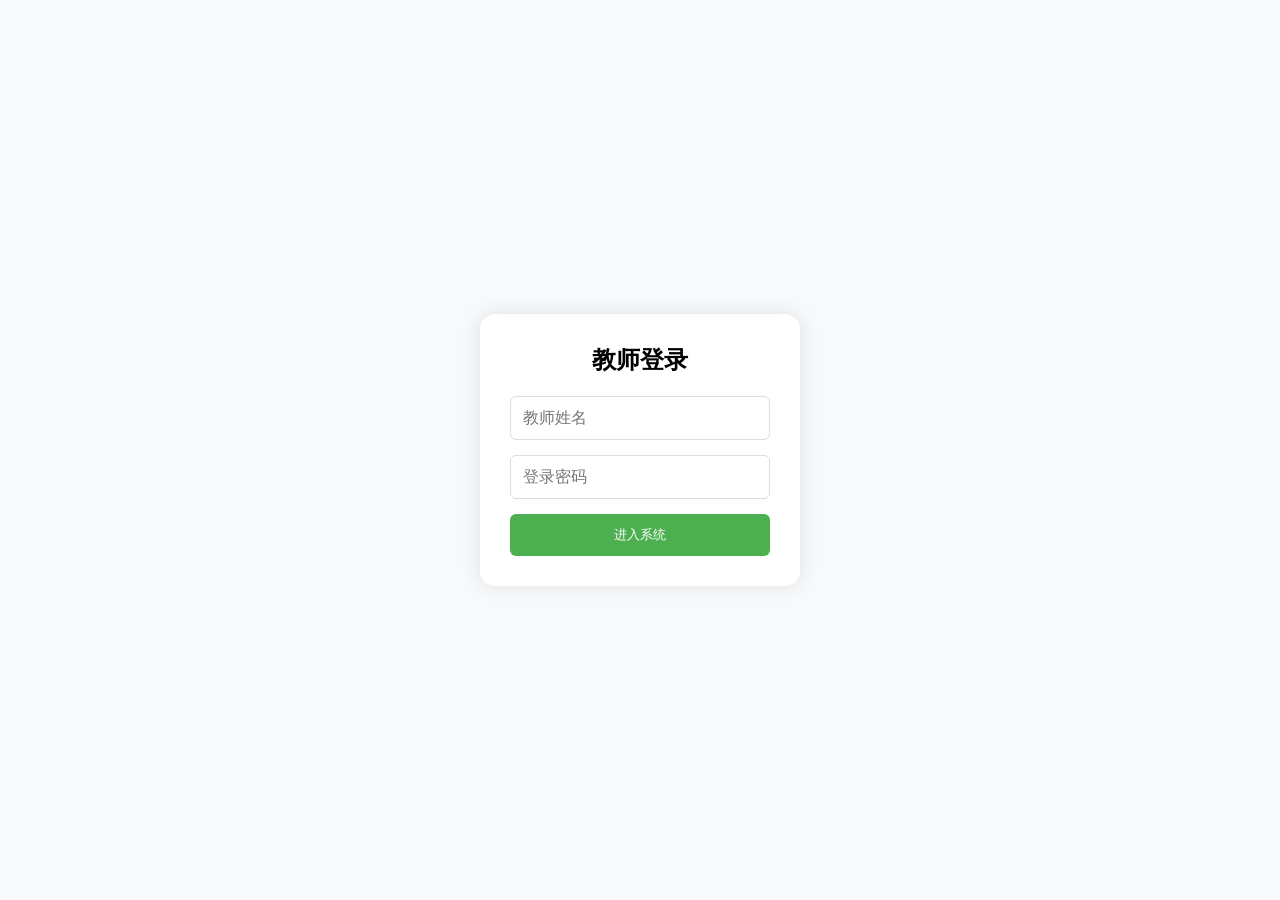
<file: index.html>
<!DOCTYPE html>
<html lang="zh-CN">
<head>
    <meta charset="UTF-8">
    <title>作业管理系统-专业版</title>
    <style>
        * {
            margin: 0;
            padding: 0;
            box-sizing: border-box;
        }

        body {
            height: 100vh;
            font-family: "Microsoft YaHei", sans-serif;
            background: #f8f9fa;
        }

        #student-grid-container {
            padding: 20px;
            overflow: auto;
            max-height: 80vh;
        }

        .student-grid {
            border-collapse: collapse;
            min-width: 800px;
            background: white;
            box-shadow: 0 1px 3px rgba(0,0,0,0.1);
        }

        .student-grid th,
        .student-grid td {
            border: 1px solid #e0e0e0;
            padding: 12px 15px;
            text-align: center;
            position: relative;
        }

        .student-grid th {
            background: #4CAF50;
            color: white;
            position: sticky;
            top: 0;
            z-index: 2;
        }

        .student-grid tr:nth-child(even) {
            background-color: #f5f5f5;
        }

        .student-grid td:first-child {
            position: sticky;
            left: 0;
            background: white;
            z-index: 1;
        }

        .check-mark {
            color: #4CAF50;
            font-weight: bold;
        }

        /* 登录界面 */
        #login-container {
            position: fixed;
            top: 50%;
            left: 50%;
            transform: translate(-50%, -50%);
            background: white;
            padding: 30px;
            border-radius: 15px;
            box-shadow: 0 0 20px rgba(0,0,0,0.1);
            width: 320px;
            z-index: 1000;
        }

        .login-form {
            display: flex;
            flex-direction: column;
            gap: 15px;
        }

        .login-input {
            padding: 12px;
            border: 1px solid #ddd;
            border-radius: 6px;
            font-size: 16px;
        }

        .login-btn {
            background: #4CAF50;
            color: white;
            padding: 12px;
            border: none;
            border-radius: 6px;
            cursor: pointer;
            transition: opacity 0.3s;
        }

        /* 用户中心 */
        #user-center {
            display: none;
            padding: 20px;
            max-width: 800px;
            margin: 20px auto;
        }

        .user-center-header {
            position: relative;
            margin-bottom: 20px;
        }

        .logout-btn {
            position: absolute;
            top: 0;
            right: 0;
            background: #ff4444;
            color: white;
            padding: 8px 15px;
            border: none;
            border-radius: 15px;
            cursor: pointer;
            transition: opacity 0.3s;
        }

        .logout-btn:hover {
            opacity: 0.9;
        }

        .export-controls {
            display: flex;
            justify-content: space-between;
            align-items: center;
            margin: 15px 0;
        }

        .export-btn {
            background: #2196F3;
            color: white;
            padding: 10px 20px;
            border: none;
            border-radius: 20px;
            cursor: pointer;
        }

        .history-list {
            display: grid;
            gap: 15px;
            margin-top: 20px;
        }

        .history-item {
            border: 1px solid #e0e0e0;
            border-radius: 8px;
            padding: 15px;
            margin: 10px 0;
            position: relative;
            background: white;
            box-shadow: 0 2px 4px rgba(0,0,0,0.05);
            transition: all 0.2s ease;
        }


        .history-item:hover {
            transform: none;
            box-shadow: 0 2px 8px rgba(0,0,0,0.1);
        }


        .history-item h3 {
            font-size: 16px;
            color: #333;
            margin-bottom: 8px;
        }

        .history-item p {
            font-size: 14px;
            color: #666;
            line-height: 1.5;
        }


        .delete-btn {
            position: absolute;
            top: 50%;
            right: 15px;
            transform: translateY(-50%);
            background: #ff4444;
            color: white;
            padding: 6px 12px;
            border: none;
            border-radius: 15px;
            cursor: pointer;
            font-size: 13px;
            opacity: 1 !important; /* 强制显示 */
            visibility: visible !important; /* 强制显示 */
            transition: opacity 0.2s;
        }



        .new-record-btn {
            background: #4CAF50;
            color: white;
            padding: 12px 24px;
            border: none;
            border-radius: 25px;
            font-size: 16px;
            cursor: pointer;
        }

        /* 主操作界面 */
        #main-container {
            display: none;
            height: 100vh;
            flex-direction: column;
        }

        .page-item {
            position: relative;
            display: flex;
            flex-direction: column;
            align-items: center;
            gap: 8px;
        }

        .page-checkbox {
            width: 20px;
            height: 20px;
            accent-color: #2196F3;
            cursor: pointer;
        }

        .page-selector {
            display: flex;
            flex-direction: column;
            align-items: center;
            gap: 8px;
        }


        #balloon-container {
            flex: 2;
            padding: 8px;
            display: grid;
            grid-template-columns: repeat(auto-fill, 80px);
            grid-auto-rows: 80px;
            gap: 6px;
            overflow: auto;
        }

        #student-list {
            flex: 1;
            padding: 8px;
            background: #ff6b6b;
            display: flex;
            flex-direction: column;
        }

        .controls {
            padding: 8px 0;
            text-align: center;
        }

        .action-btn {
            padding: 8px 15px;
            border: none;
            border-radius: 15px;
            cursor: pointer;
            font-size: 14px;
            margin: 0 5px;
            transition: opacity 0.3s;
        }

        .reset-btn { background: #4dabf7; color: white; }
        .save-btn { background: #69db7c; color: white; }
        .back-btn { background: #ff9800; color: white; }

        .buttons-container {
            flex: 1;
            display: grid;
            grid-template-columns: repeat(auto-fit, minmax(70px, 1fr));
            grid-auto-rows: 32px;
            gap: 5px;
            padding: 5px;
        }

        .balloon {
            width: 80px;
            height: 80px;
            border-radius: 8px;
            display: flex;
            flex-direction: column;
            align-items: center;
            justify-content: center;
            color: white;
            font-size: 12px;
            animation: appear 0.5s ease-out;
            cursor: pointer;
        }

        @keyframes appear {
            from { transform: translateY(20px); opacity: 0; }
            to { transform: translateY(0); opacity: 1; }
        }

        .balloon-number {
            font-size: 14px;
            font-weight: bold;
            margin-bottom: 2px;
        }

        .student-btn {
            padding: 3px 6px;
            border: none;
            border-radius: 8px;
            background: white;
            color: #1864ab;
            cursor: pointer;
            font-size: 12px;
            white-space: nowrap;
            overflow: hidden;
            text-overflow: ellipsis;
            transition: opacity 0.3s;
        }

        .student-btn.hidden {
            opacity: 0;
            pointer-events: none;
        }
        
        .dialog {
            display: none;
            position: fixed;
            top: 50%;
            left: 50%;
            transform: translate(-50%, -50%);
            background: white;
            padding: 20px;
            border-radius: 8px;
            box-shadow: 0 0 20px rgba(0,0,0,0.2);
            z-index: 2000;
        }

        

        
        .dialog input {
            display: block;
            width: 300px;
            margin: 10px 0;
            padding: 8px;
            border: 1px solid #ddd;
            border-radius: 4px;
        }

        .page-container {
            display: grid;
            grid-template-columns: repeat(auto-fill, 100px);
            gap: 20px;
            padding: 20px;
        }

        .page-box {
            width: 60px;
            height: 60px;
            background: #f8f9fa;
            border: 2px solid #4CAF50;
            border-radius: 8px;
            display: flex;
            align-items: center;
            justify-content: center;
            cursor: pointer;
            transition: all 0.3s;
            font-size: 18px;
        }

        .page-box.completed {
            background: #C8E6C9 !important;
            border-color: #4CAF50;
            position: relative;
        }

        .page-box.completed::after {
            content: "✓";
            color: #4CAF50;
            position: absolute;
            right: 4px;
            bottom: 2px;
            font-size: 14px;
        }

        .page-checkbox-wrapper {
            position: absolute;
            bottom: -15px; /* 调整到方框下方 */
            left: 50%;
            transform: translateX(-50%);
        }

        .page-box:hover {
            transform: scale(1.1);
            box-shadow: 0 0 10px rgba(0,0,0,0.2);
        }
    </style>
</head>
<body>
    <!-- 登录界面 -->
    <div id="login-container">
        <h2 style="text-align:center; margin-bottom:20px;">教师登录</h2>
        <form class="login-form" onsubmit="return handleLogin(event)">
            <input type="text" class="login-input" id="username" placeholder="教师姓名" required>
            <input type="password" class="login-input" id="password" placeholder="登录密码" required>
            <button type="submit" class="login-btn">进入系统</button>
        </form>
    </div>

    <div id="newRecordDialog" class="dialog">
        <h3>新建作业记录</h3>
        <input type="text" id="workName" placeholder="作业名称">
        <input type="number" id="pageCount" placeholder="作业页数" min="1">
        <div style="text-align: right; margin-top: 15px;">
            <button onclick="cancelNewRecord()">取消</button>
            <button style="margin-left: 10px;" onclick="confirmNewRecord()">确认</button>
        </div>
    </div>

    <!-- 用户中心 -->
    <div id="user-center" class="interface-layer">
        <div class="user-center-header">
            <h2 style="text-align:center;">用户中心</h2>
            <button class="logout-btn" onclick="handleLogout()">登出</button>
        </div>
        <div class="export-controls">
            <button class="new-record-btn" onclick="startNewRecord()">➕ 新建记录</button>
        </div>
        <div class="history-list" id="history-list"></div>
    </div>

    <div id="page-select" class="interface-layer" style="display: none;">
        <div class="controls">
            <button class="action-btn back-btn" onclick="returnToUserCenter()">返回</button>
            <button class="action-btn export-btn" onclick="exportSelectedPages()">导出选中页</button>
            <button class="action-btn student-view-btn" onclick="showStudentView()">学生视角</button>
            <h2 id="currentWorkTitle"></h2>
        </div>
        <div class="page-container" id="pageContainer"></div>
    </div>

    <div id="student-view" class="interface-layer" style="display: none;">
        <div class="controls">
            <button class="action-btn back-btn" onclick="returnToPageSelect()">返回</button>
            <button class="action-btn export-btn" onclick="exportStudentView()">导出表格</button>
        </div>
        <div id="student-grid-container"></div>
    </div>

    <!-- 主操作界面 -->
    <div id="main-container" class="interface-layer">
        <div id="balloon-container"></div>
        <div id="student-list">
            <div class="controls">
                <button class="action-btn back-btn" onclick="returnToUserCenter()">返回</button>
                <button class="action-btn reset-btn" onclick="resetAll()">复位</button>
                <button class="action-btn save-btn" onclick="saveData()">保存</button>
            </div>
            <div class="buttons-container">
            <button class="student-btn" data-name="鲍宸辉">鲍宸辉</button>
            <button class="student-btn" data-name="陈安婷">陈安婷</button>
            <button class="student-btn" data-name="陈宸">陈宸</button>
            <button class="student-btn" data-name="陈晨钰">陈晨钰</button>
            <button class="student-btn" data-name="陈俊屹">陈俊屹</button>
            <button class="student-btn" data-name="陈涛">陈涛</button>
            <button class="student-btn" data-name="陈雨涵">陈雨涵</button>
            <button class="student-btn" data-name="陈禹辰">陈禹辰</button>
            <button class="student-btn" data-name="陈子潇">陈子潇</button>
            <button class="student-btn" data-name="陈梓豪">陈梓豪</button>
            <button class="student-btn" data-name="丁智城">丁智城</button>
            <button class="student-btn" data-name="杜仁江">杜仁江</button>
            <button class="student-btn" data-name="范锦怡">范锦怡</button>
            <button class="student-btn" data-name="蒋贝贝">蒋贝贝</button>
            <button class="student-btn" data-name="蒋金城">蒋金城</button>
            <button class="student-btn" data-name="李俊豪">李俊豪</button>
            <button class="student-btn" data-name="刘梓昊">刘梓昊</button>
            <button class="student-btn" data-name="马华勇">马华勇</button>
            <button class="student-btn" data-name="裴健豪">裴健豪</button>
            <button class="student-btn" data-name="裴俊涛">裴俊涛</button>
            <button class="student-btn" data-name="裴逸辰">裴逸辰</button>
            <button class="student-btn" data-name="邱雨檬">邱雨檬</button>
            <button class="student-btn" data-name="邱语程">邱语程</button>
            <button class="student-btn" data-name="裘奕婧">裘奕婧</button>
            <button class="student-btn" data-name="裘滢颖">裘滢颖</button>
            <button class="student-btn" data-name="裘羽甜">裘羽甜</button>
            <button class="student-btn" data-name="石荣誉">石荣誉</button>
            <button class="student-btn" data-name="王皓民">王皓民</button>
            <button class="student-btn" data-name="王睿婷">王睿婷</button>
            <button class="student-btn" data-name="王耀辉">王耀辉</button>
            <button class="student-btn" data-name="王梓彤">王梓彤</button>
            <button class="student-btn" data-name="奚曾浩">奚曾浩</button>
            <button class="student-btn" data-name="奚新普">奚新普</button>
            <button class="student-btn" data-name="谢宛蓉">谢宛蓉</button>
            <button class="student-btn" data-name="徐佳雯">徐佳雯</button>
            <button class="student-btn" data-name="徐健龙">徐健龙</button>
            <button class="student-btn" data-name="徐振轩">徐振轩</button>
            <button class="student-btn" data-name="杨子龙">杨子龙</button>
            <button class="student-btn" data-name="叶语涵">叶语涵</button>
            <button class="student-btn" data-name="张芯渝">张芯渝</button>
            <button class="student-btn" data-name="郑玉壕">郑玉壕</button>
            <button class="student-btn" data-name="朱雅楠">朱雅楠</button>
    
            </div>
        </div>
    </div>

<script>
let currentUser = null;
let clickOrder = [];
let currentWork = null;
let currentPageIndex = -1;
let currentWorkTimestamp = null;
let works = {}; // 数据结构：{ timestamp: { name, pages, records } }
const colors = ['#4dabf7', '#ff6b6b', '#69db7c'];

const TOTAL_STUDENTS = document.querySelectorAll('.student-btn').length;

const initializeWorks = () => {
    works = JSON.parse(localStorage.getItem(currentUser) || '{}');
};

// 登录处理
const handleLogin = (e) => {
    e.preventDefault();
    const username = document.getElementById('username').value.trim();
    const password = document.getElementById('password').value.trim();

    if (username && password) {
        if (!localStorage.getItem(username)) {
            localStorage.setItem(username, JSON.stringify({}));
        }
        
        currentUser = username;
        initializeWorks();  // 初始化works
        localStorage.setItem('currentUser', username);
        
        document.getElementById('login-container').style.display = 'none';
        showUserCenter();
    }
};

const returnToPageSelect = () => {
    document.getElementById('student-view').style.display = 'none';
    document.getElementById('page-select').style.display = 'block';
}

const exportStudentView = () => {
    const students = Array.from(document.querySelectorAll('.student-btn'))
        .map(btn => btn.dataset.name)
        .sort((a, b) => a.localeCompare(b, 'zh-Hans-CN'));
    
    const headers = ['学生姓名', ...Array.from({length: currentWork.pages}, (_,i) => `第${i+1}页`)];
    const rows = students.map(student => {
        const pageStatus = Array(currentWork.pages).fill().map((_,i) => {
            return currentWork.records[i]?.some(r => r.name === student) ? '✓' : '';
        });
        return [student, ...pageStatus];
    });
    
    const csvContent = "\uFEFF" + 
        headers.join(",") + "\n" +
        rows.map(row => 
            row.map(cell => 
                cell.includes(',') ? `"${cell}"` : cell
            ).join(",")
        ).join("\n");
    
    const blob = new Blob([csvContent], { type: 'text/csv;charset=utf-8' });
    const link = document.createElement('a');
    link.href = URL.createObjectURL(blob);
    link.download = `${currentWork.name}_学生视角.csv`;
    link.click();
}

const showStudentView = () => {
    document.getElementById('page-select').style.display = 'none';
    document.getElementById('student-view').style.display = 'block';
    
    const container = document.getElementById('student-grid-container');
    container.innerHTML = '';
    
    // 获取所有学生
    const students = Array.from(document.querySelectorAll('.student-btn'))
        .map(btn => btn.dataset.name)
        .sort((a, b) => a.localeCompare(b, 'zh-Hans-CN'));
    
    // 创建表格
    const table = document.createElement('table');
    table.className = 'student-grid';
    
    // 创建表头（页码）
    const thead = document.createElement('thead');
    const headerRow = document.createElement('tr');
    headerRow.innerHTML = '<th>学生姓名</th>';
    
    for(let i=0; i<currentWork.pages; i++) {
        const th = document.createElement('th');
        th.textContent = `第${i+1}页`;
        headerRow.appendChild(th);
    }
    thead.appendChild(headerRow);
    table.appendChild(thead);
    
    // 创建表格主体
    const tbody = document.createElement('tbody');
    students.forEach(student => {
        const row = document.createElement('tr');
        const nameCell = document.createElement('td');
        nameCell.textContent = student;
        row.appendChild(nameCell);
        
        for(let i=0; i<currentWork.pages; i++) {
            const td = document.createElement('td');
            const hasRecord = currentWork.records[i]?.some(r => r.name === student);
            if(hasRecord) {
                td.innerHTML = '<span class="check-mark">✓</span>';
            }
            row.appendChild(td);
        }
        tbody.appendChild(row);
    });
    
    table.appendChild(tbody);
    container.appendChild(table);
}

// 登出处理
const handleLogout = () => {
    if(confirm('确定要退出登录吗？')) {
        localStorage.removeItem('currentUser');
        currentUser = null;
        clickOrder = [];
        currentEditKey = null;
        
        document.getElementById('user-center').style.display = 'none';
        document.getElementById('main-container').style.display = 'none';
        document.getElementById('login-container').style.display = 'block';
        
        document.getElementById('username').value = '';
        document.getElementById('password').value = '';
        document.getElementById('balloon-container').innerHTML = '';
        document.querySelectorAll('.student-btn').forEach(btn => {
            btn.classList.remove('hidden');
        });
    }
}

// 用户中心功能
const showUserCenter = () => {
    // 隐藏所有界面层
    document.querySelectorAll('.interface-layer').forEach(layer => {
        layer.style.display = 'none';
    });
    
    // 显示用户中心
    document.getElementById('user-center').style.display = 'block';
    loadHistoryList();
}

const loadHistoryList = () => {
    const historyList = document.getElementById('history-list');
    historyList.innerHTML = '';
    
    const userData = JSON.parse(localStorage.getItem(currentUser) || '{}');
    const records = Object.entries(userData).sort((a, b) => b[0].localeCompare(a[0]));
    
    initializeWorks();
    
    Object.entries(works)
        .sort((a, b) => b[0].localeCompare(a[0]))
        .forEach(([timestampKey, record]) => {
        const timestamp = record.timestamp && !isNaN(record.timestamp) ? 
            parseInt(record.timestamp) : 
            Date.now();
        const date = new Date(record.timestamp);
        const isValidDate = !isNaN(date.getTime());
        const title = `${date.getFullYear()}年
                     ${(date.getMonth()+1).toString().padStart(2, '0')}月
                     ${date.getDate().toString().padStart(2, '0')}日
                     ${date.getHours().toString().padStart(2, '0')}:${date.getMinutes().toString().padStart(2, '0')}`;

        const item = document.createElement('div');
        item.className = 'history-item';
        item.innerHTML = `
            <button class="delete-btn" onclick="deleteRecord('${timestampKey}')">删除记录</button>
            <h3>${record.name}</h3>
            <p>总页数：${record.pages}页</p>    
        `;
        
        item.addEventListener('click', (e) => {
            if(e.target.tagName !== 'BUTTON') {
                currentWork = userData[timestampKey];
                showPageSelect(currentWork);
            }
        });
        historyList.appendChild(item);
    });
}


document.addEventListener('DOMContentLoaded', () => {
    document.querySelector('.login-form').addEventListener('submit', handleLogin);
    
    // 初始化用户状态
    const savedUser = localStorage.getItem('currentUser');
    if(savedUser) {
        currentUser = savedUser;
        initializeWorks();
        document.getElementById('login-container').style.display = 'none';
        showUserCenter();
    }
});

const showPageSelect = (work) => {
    const freshData = JSON.parse(localStorage.getItem(currentUser))[work.timestamp];
    currentWork = freshData || work;
    
    document.getElementById('currentWorkTitle').textContent = currentWork.name;
    
    const container = document.getElementById('pageContainer');
    container.innerHTML = '';
    
    for(let i=0; i<currentWork.pages; i++) {
        const pageItem = document.createElement('div');
        pageItem.className = 'page-item';
        
        const isCompleted = checkPageCompletion(work, i);
        pageItem.innerHTML = `
            <div class="page-box ${isCompleted ? 'completed' : ''}">${i+1}</div>
            <div class="page-checkbox-wrapper">
                <input type="checkbox" class="page-checkbox" data-page="${i}">
            </div>
        `;
        
        pageItem.querySelector('.page-box').addEventListener('click', () => startPageRecord(i));
        container.appendChild(pageItem);
    }
    
    document.querySelectorAll('.interface-layer').forEach(layer => {
        layer.style.display = 'none';
    });
    document.getElementById('page-select').style.display = 'block';
};


const checkPageCompletion = (work, pageIndex) => {
    const pageRecords = work.records[pageIndex] || [];
    
    // 获取实际记录的学生数量
    const recordedStudents = new Set(pageRecords.map(r => r.name)).size;
    
    // 双重验证：记录数等于总人数且所有学生都被记录
    return recordedStudents >= TOTAL_STUDENTS;
}

const startPageRecord = (pageIndex) => {
    currentPageIndex = pageIndex; // 记录当前页码
    clickOrder = currentWork.records[pageIndex] || [];
    document.getElementById('page-select').style.display = 'none';
    document.getElementById('main-container').style.display = 'flex';
    updateBalloonDisplay();
    updateStudentButtons();
}

const exportSelectedPages = () => {
    const selected = Array.from(document.querySelectorAll('.page-checkbox:checked'))
        .map(c => parseInt(c.dataset.page));
    
    if(selected.length === 0) return alert("请至少选择一页");
    
    const csvContent = generateCSV(currentWork, selected);
    const blob = new Blob([csvContent], { type: 'text/csv;charset=utf-8' });
    const link = document.createElement('a');
    link.href = URL.createObjectURL(blob);
    link.download = `${currentWork.name}_导出页数据.csv`;
    link.click();
}

const generateCSV = (work, pages) => {
    const students = Array.from(document.querySelectorAll('.student-btn'))
        .map(btn => btn.dataset.name);
    
    const headers = ["学生姓名", ...pages.map(p => `第${p+1}页`)];
    const matrix = students.map(student => {
        const row = [student];
        pages.forEach(p => {
            const record = work.records[p].find(r => r.name === student);
            row.push(record ? record.order : "");
        });
        return row;
    });

    return "\uFEFF" + headers.join(",") + "\n" +
        matrix.map(row => row.map(c => 
            typeof c === "string" && c.includes(",") ? `"${c}"` : c
        ).join(",")).join("\n");
}

const exportSelected = () => {
    const checkboxes = document.querySelectorAll('.history-checkbox:checked');
    if(checkboxes.length === 0) return alert('请先选择要导出的记录');

    // 获取所有学生名单
    const allStudents = Array.from(document.querySelectorAll('.student-btn'))
        .map(btn => btn.dataset.name);

    // 获取选中记录（按时间倒序排列）
    const userData = JSON.parse(localStorage.getItem(currentUser) || '{}');
    const selectedRecords = Array.from(checkboxes)
        .map(checkbox => {
            const record = userData[checkbox.value];
            const dataMap = {};
            record.order.forEach(item => {
                dataMap[item.name] = item.order;
            });
            return {
                timestamp: new Date(record.timestamp),
                data: dataMap
            };
        })
        // 关键修复1：按时间升序排列
        .sort((a, b) => a.timestamp - b.timestamp); 

    // 生成时间标签（关键修复2：移除换行符）
    const getTimeLabel = (timestamp) => {
        return `${timestamp.getMonth()+1}/${timestamp.getDate()} ` +
               `${timestamp.getHours().toString().padStart(2,'0')}:` +
               `${timestamp.getMinutes().toString().padStart(2,'0')}`;
    };

    // 构建表头（关键修复3：正确索引）
    const headers = ['姓名', ...selectedRecords.map((record, index) => {
        return `记录${index+1} (${getTimeLabel(record.timestamp)})`;
    })];

    // 构建数据矩阵
    const matrix = allStudents.map(student => {
        const row = { 姓名: student };
        selectedRecords.forEach((record, index) => {
            const headerName = headers[index + 1];
            row[headerName] = record.data[student] || '';
        });
        return row;
    });

    // 生成CSV内容
    const csvContent = "\uFEFF" + 
        headers.join(",") + "\n" +
        matrix.map(row => 
            headers.map(header => {
                const value = row[header] ?? '';
                return typeof value === 'string' && value.includes(',') ? `"${value}"` : value;
            }).join(",")
        ).join("\n");

    // 创建下载链接
    const blob = new Blob([csvContent], { type: 'text/csv;charset=utf-8' });
    const link = document.createElement('a');
    link.href = URL.createObjectURL(blob);
    link.download = `作业记录_${new Date().toLocaleDateString().replace(/\//g, '-')}.csv`;
    link.click();
}

// 删除记录功能
const deleteRecord = (encodedTimestamp) => {
    if(!confirm('确定要永久删除这条记录吗？')) return;
    
    try {
        // 双重解码处理遗留数据
        const safeTimestamp = decodeURIComponent(decodeURIComponent(encodedTimestamp));
        
        const userData = JSON.parse(localStorage.getItem(currentUser) || '{}');
        
        // 兼容处理旧数据格式
        const targetKey = Object.keys(userData).find(key => 
            key === safeTimestamp || 
            decodeURIComponent(key) === safeTimestamp
        );
        
        if(targetKey) {
            delete userData[targetKey];
            localStorage.setItem(currentUser, JSON.stringify(userData));
            
            // 清除关联状态
            if(currentWorkTimestamp === targetKey) {
                currentWork = null;
                currentWorkTimestamp = null;
            }
            
            // 强制重新加载
            works = {};
            loadHistoryList();
        } else {
            alert('未找到对应记录！');
        }
    } catch (error) {
        console.error('删除错误:', error);
        alert('删除失败，请检查控制台');
    }
}

// 记录操作
const startNewRecord = () => {
    document.getElementById('newRecordDialog').style.display = 'block';
}

const cancelNewRecord = () => {
    document.getElementById('newRecordDialog').style.display = 'none';
}

const confirmNewRecord = () => {
    const workName = document.getElementById('workName').value.trim();
    const pageCount = parseInt(document.getElementById('pageCount').value);
    
    if(!workName || !pageCount || pageCount < 1) {
        alert('请输入有效的作业名称和页数');
        return;
    }
    
    // 生成规范时间戳
    const timestamp = Date.now().toString();
    
    // 修复数据结构
    works[timestamp] = {
        name: workName,
        pages: pageCount,
        records: Array(pageCount).fill().map(() => []),  // 修复记录结构
        timestamp: timestamp
    };
    
    // 保存数据
    localStorage.setItem(currentUser, JSON.stringify(works));
    loadHistoryList();
    cancelNewRecord();
}



// 数据保存
const saveData = () => {
    if(!currentUser || !currentWork || currentPageIndex === -1) return;
    
    // 深度拷贝保存数据
    currentWork.records[currentPageIndex] = JSON.parse(JSON.stringify(clickOrder));
    
    // 更新存储
    works[currentWork.timestamp] = currentWork;
    localStorage.setItem(currentUser, JSON.stringify(works));
    
    // 更新界面状态
    document.getElementById('main-container').style.display = 'none';
    showPageSelect(currentWork);
    
    // 新增：强制刷新数据
    initializeWorks();
    alert('保存成功！');
}

// 界面操作
const updateBalloonDisplay = () => {
    const container = document.getElementById('balloon-container');
    container.innerHTML = '';
    
    clickOrder.forEach((item, index) => {
        const balloon = document.createElement('div');
        balloon.className = 'balloon';
        balloon.style.background = `linear-gradient(135deg, ${colors[index%3]} 0%, ${colors[(index+1)%3]} 100%)`;
        balloon.innerHTML = `
            <div class="balloon-number">${index + 1}</div>
            <div>${item.name}</div>
        `;
        
        balloon.addEventListener('click', () => {
            clickOrder = clickOrder.filter(i => i.name !== item.name);
            updateBalloonDisplay();
            document.querySelector(`[data-name="${item.name}"]`).classList.remove('hidden');
        });
        
        container.appendChild(balloon);
    });
}

const updateStudentButtons = () => {
    document.querySelectorAll('.student-btn').forEach(btn => {
        btn.classList.toggle('hidden', clickOrder.some(i => i.name === btn.dataset.name));
    });
}

// 事件监听
document.getElementById('student-list').addEventListener('click', function(e) {
    if(e.target.classList.contains('student-btn')) {
        const studentName = e.target.dataset.name;
        e.target.classList.add('hidden');
        clickOrder.push({
            name: studentName,
            order: clickOrder.length + 1
        });
        updateBalloonDisplay();
    }
});

// 工具函数
const returnToUserCenter = () => {
    const currentPage = document.getElementById('page-select').style.display === 'block' ? 2 : 
                       document.getElementById('main-container').style.display === 'flex' ? 3 : 1;

    switch(currentPage) {
        case 2:
            // 新增：保存当前工作状态
            if(currentWork) {
                works[currentWork.timestamp] = currentWork;
                localStorage.setItem(currentUser, JSON.stringify(works));
            }
            document.getElementById('page-select').style.display = 'none';
            showUserCenter();
            break;
        case 3:
            if(clickOrder.length > 0) {
                if(!confirm('当前记录未保存，确定要返回吗？')) return;
            }
            document.getElementById('main-container').style.display = 'none';
            showPageSelect(currentWork);
            break;
        default:
            showUserCenter();
    }
}

const resetAll = () => {
    if(confirm('确定要重置当前记录吗？')) {
        clickOrder = [];
        updateBalloonDisplay();
        document.querySelectorAll('.student-btn').forEach(btn => {
            btn.classList.remove('hidden');
        });
    }
}

// 初始化
window.onload = () => {
    const savedUser = localStorage.getItem('currentUser');
    if(savedUser) {
        currentUser = savedUser;
        document.getElementById('login-container').style.display = 'none';
        showUserCenter();
    }
}
</script>
</body>
</html>
</file>
